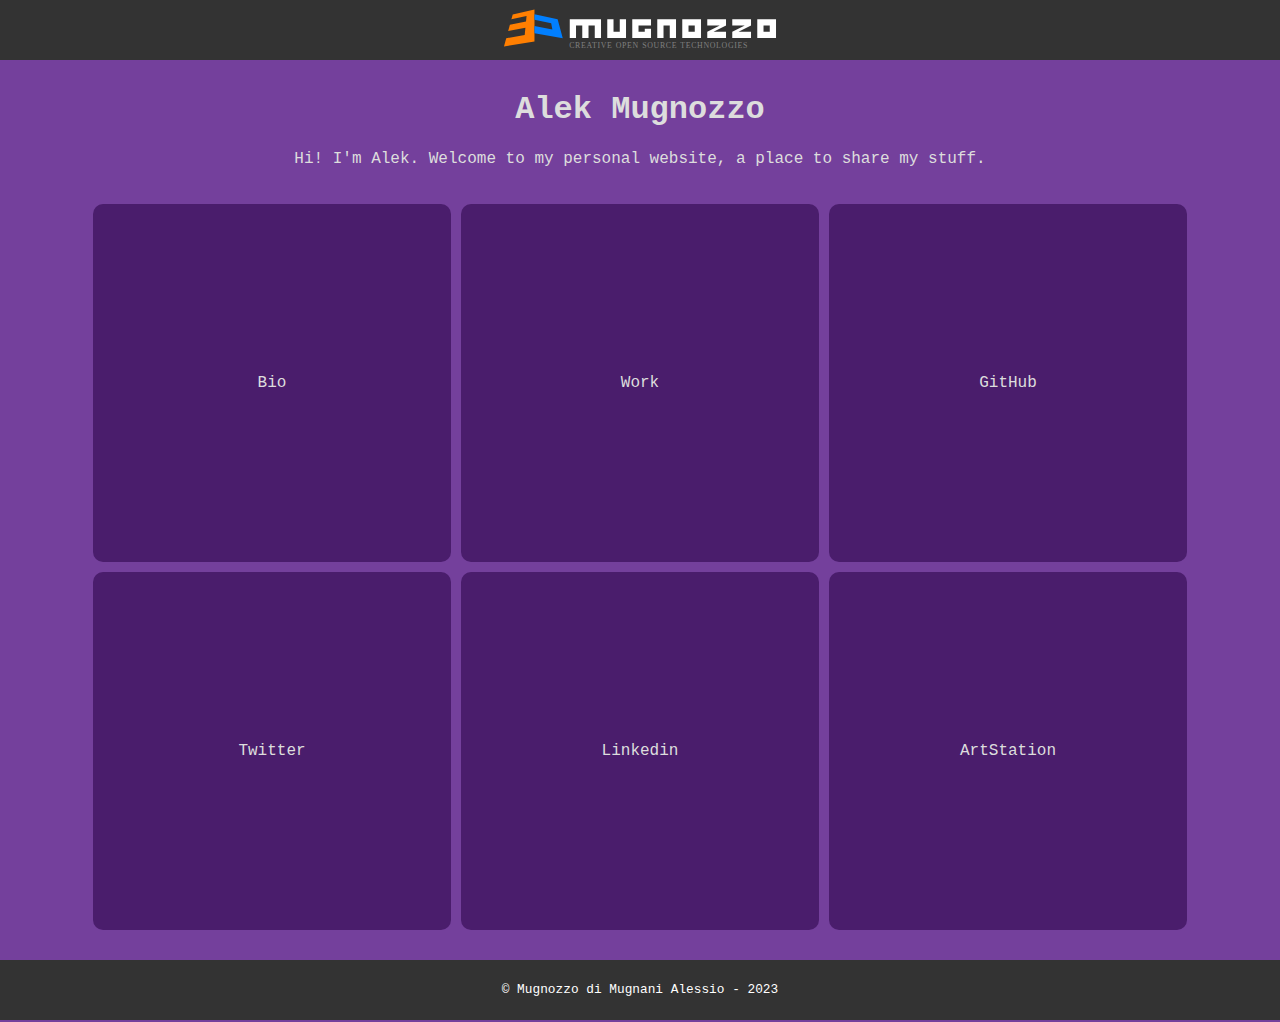
<file: index.html>
<!DOCTYPE html>
<html lang="en">
<head>
    <meta charset="UTF-8" />
    <meta name="viewport" content="width=device-width, initial-scale=1.0" />
    <link rel="stylesheet" type="text/css" href="/style.css" />
    <title>Alek Mugnozzo - mugnozzo.xyz</title>
</head>
<body class="home-page">
    <header>
			<a href="/">
				<img
						id="header-logo"
						class="logo"
						src="/img/mugnozzo-logo-landscape.svg"
				/>
			</a>
    </header>

		<div class="main-content">

<div class="row title">
	<h1>Alek Mugnozzo</h1>
	<p>Hi! I'm Alek. Welcome to my personal website, a place to share my stuff.</p>
</div>
<nav class="row grid">
	<div class="grid-item">
		<a href="/bio">
			Bio
		</a>
	</div>
	<div class="grid-item">
		<a target="_blank" href="https://mugnozzo.net">
			Work
		</a>
	</div>
	<div class="grid-item">
		<a target="_blank" href="https://github.com/mugnozzo">
			GitHub
		</a>
	</div>
	<div class="grid-item">
		<a target="_blank" href="https://twitter.com/mugnozzo">
			Twitter
		</a>
	</div>
	<div class="grid-item">
		<a target="_blank" href="https://www.linkedin.com/in/mugnozzo/">
			Linkedin
		</a>
	</div>
	<div class="grid-item">
		<a target="_blank" href="https://www.artstation.com/mugnozzo">
			ArtStation
		</a>
	</div>
</nav>
		</div>

		<footer>
			&copy; Mugnozzo di Mugnani Alessio - 2023
		</footer>
</body>
</html>
</file>
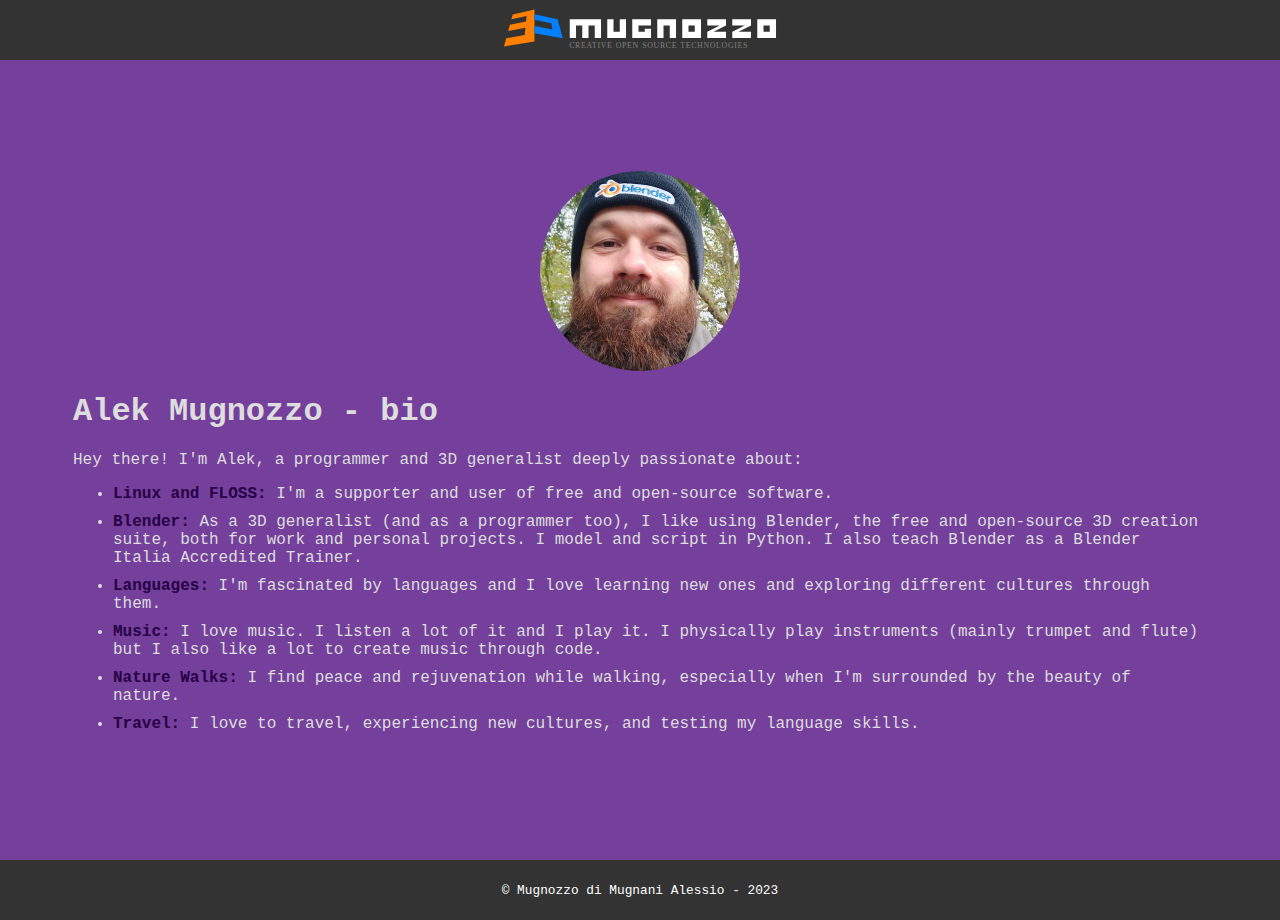
<file: bio/index.html>
<!DOCTYPE html>
<html lang="en">
<head>
    <meta charset="UTF-8" />
    <meta name="viewport" content="width=device-width, initial-scale=1.0" />
    <link rel="stylesheet" type="text/css" href="/style.css" />
    <title>Bio - mugnozzo.xyz</title>
</head>
<body class="page-bio">
    <header>
			<a href="/">
				<img
						id="header-logo"
						class="logo"
						src="/img/mugnozzo-logo-landscape.svg"
				/>
			</a>
    </header>

		<div class="main-content">

<div class="row bio-pic">
	<img src="/img/alek.jpg" />
</div>
<div class="row bio-text">
	<h1>Alek Mugnozzo - bio</h1>
	<p>
		Hey there! I'm Alek, a programmer and 3D generalist deeply passionate about:
	</p>
	<ul>
		<li><b>Linux and FLOSS:</b> I'm a supporter and user of free and open-source software.</li>
		<li><b>Blender:</b> As a 3D generalist (and as a programmer too), I like using Blender, the free and
			open-source 3D creation suite, both for work and personal projects. I model and script in
			Python. I also teach Blender as a Blender Italia Accredited Trainer.</li>
		<li><b>Languages:</b> I'm fascinated by languages and I love learning new ones and exploring different
			cultures through them.</li>
		<li><b>Music:</b> I love music. I listen a lot of it and I play it. I physically play instruments
			(mainly trumpet and flute) but I also like a lot to create music through code.</li>
		<li><b>Nature Walks:</b> I find peace and rejuvenation while walking, especially when I'm surrounded by
			the beauty of nature.</li>
		<li><b>Travel:</b> I love to travel, experiencing new cultures, and testing my language skills.</li>
	</ul>
</div>
		</div>

		<footer>
			&copy; Mugnozzo di Mugnani Alessio - 2023
		</footer>
</body>
</html>
</file>
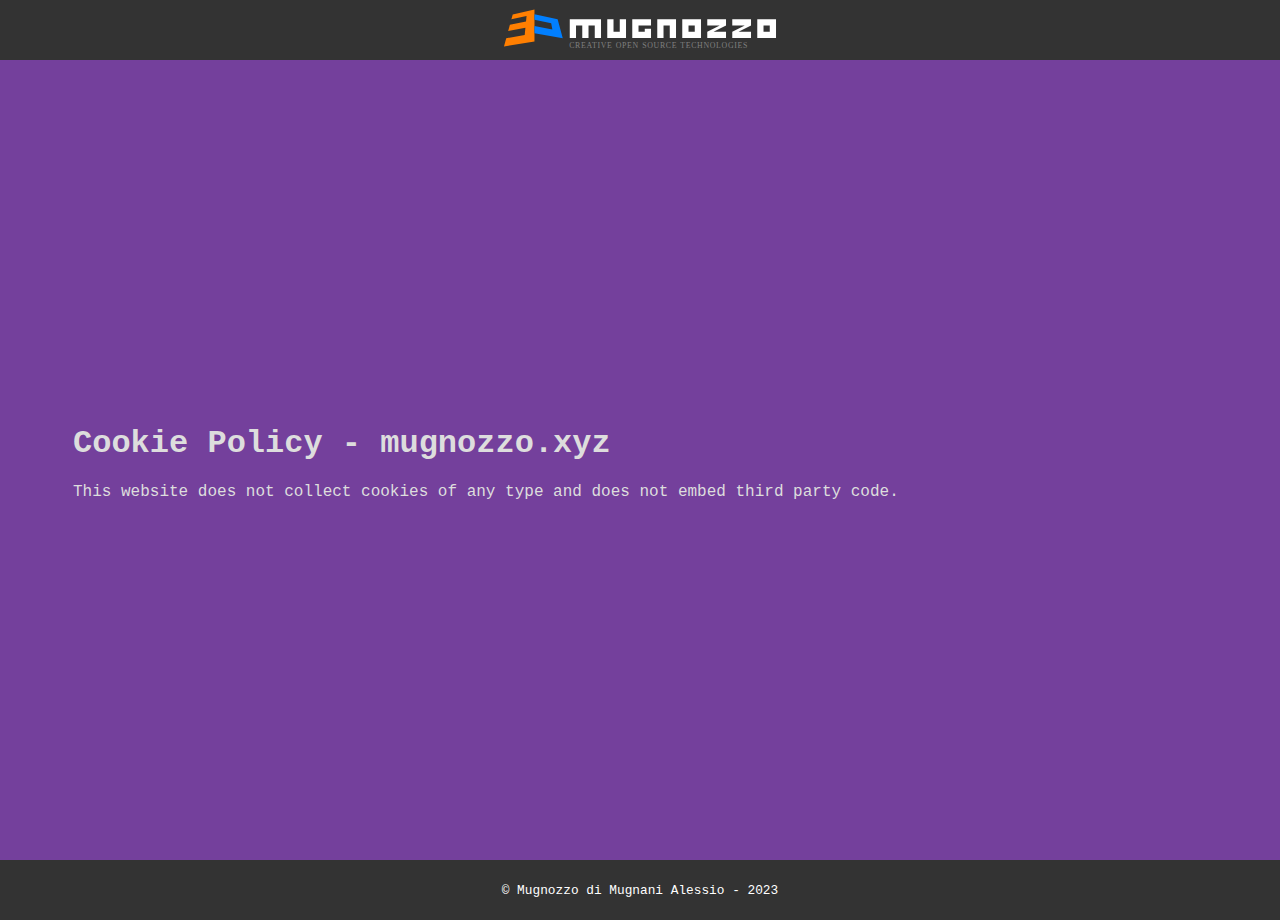
<file: cookie-policy/index.html>
<!DOCTYPE html>
<html lang="en">
<head>
    <meta charset="UTF-8" />
    <meta name="viewport" content="width=device-width, initial-scale=1.0" />
    <link rel="stylesheet" type="text/css" href="/style.css" />
    <title>Cookie Policy - mugnozzo.xyz</title>
</head>
<body class="page-cookie-policy">
    <header>
			<a href="/">
				<img
						id="header-logo"
						class="logo"
						src="/img/mugnozzo-logo-landscape.svg"
				/>
			</a>
    </header>

		<div class="main-content">

<div class="row cookie-policy-content">
	<h1>Cookie Policy - mugnozzo.xyz</h1>
	<p>
		This website does not collect cookies of any type and does not embed third party code.
	</p>
</div>
		</div>

		<footer>
			&copy; Mugnozzo di Mugnani Alessio - 2023
		</footer>
</body>
</html>
</file>
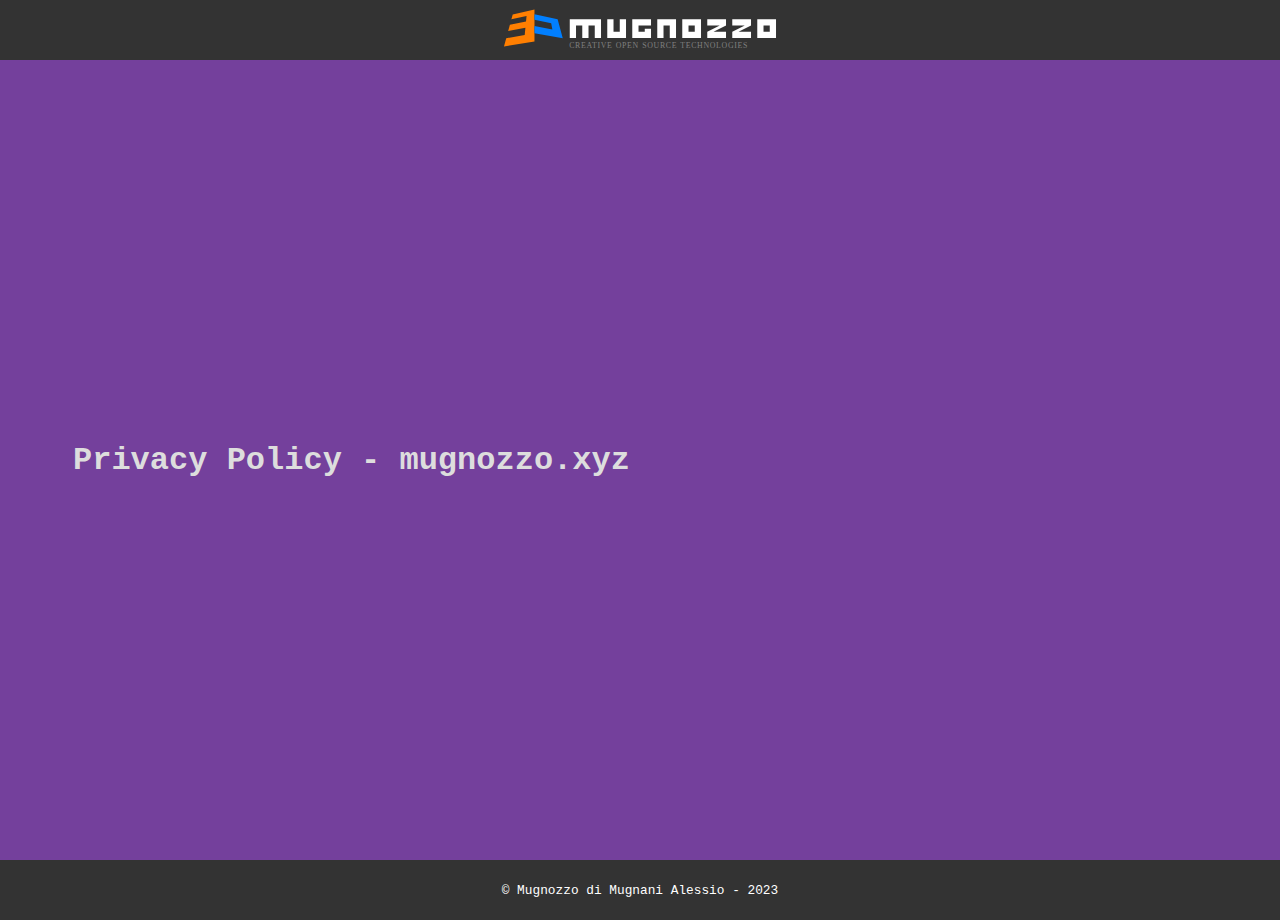
<file: privacy-policy/index.html>
<!DOCTYPE html>
<html lang="en">
<head>
    <meta charset="UTF-8" />
    <meta name="viewport" content="width=device-width, initial-scale=1.0" />
    <link rel="stylesheet" type="text/css" href="/style.css" />
    <title>Privacy Policy - mugnozzo.xyz</title>
</head>
<body class="page-privacy-policy">
    <header>
			<a href="/">
				<img
						id="header-logo"
						class="logo"
						src="/img/mugnozzo-logo-landscape.svg"
				/>
			</a>
    </header>

		<div class="main-content">

<div class="row privacy-policy-text">
	<h1>Privacy Policy - mugnozzo.xyz</h1>
	<p>
	</p>
</div>
		</div>

		<footer>
			&copy; Mugnozzo di Mugnani Alessio - 2023
		</footer>
</body>
</html>
</file>
<file: style.css>
/* Variables */
/* General */
html,
body {
  margin: 0;
  padding: 0;
  background-color: #74409c;
  color: #ddd;
  font-family: monospace;
  font-size: 16px;
  min-height: 100%;
  height: 100%; }

* {
  box-sizing: border-box; }

a,
a:link,
a:visited,
a:hover {
  color: inherit;
  text-decoration: none; }

ul li {
  margin-top: 10px; }
  ul li b {
    color: #280046; }

/* Header, Footer */
header,
footer {
  height: 60px;
  background-color: #333;
  color: white;
  display: flex;
  justify-content: center;
  align-items: center; }

footer {
  font-size: .8rem; }

header .logo {
  height: 50px;
  width: auto; }

/* Main content */
.main-content {
  min-height: calc(100% - 120px);
  display: flex;
  margin: 10px;
  align-items: center;
  justify-content: center;
  flex-direction: column; }

/* Grid */
.grid {
  display: grid;
  gap: 10px;
  /* gap between squares */
  padding: 20px;
  grid-template-columns: repeat(2, 1fr);
  width: 100%; }

/* Grid items */
.grid-item {
  background-color: #4a1d6c;
  position: relative;
  aspect-ratio: 1 / 1;
  display: flex;
  align-items: center;
  justify-content: center;
  color: #ddd;
  border-radius: 10px; }
  .grid-item a {
    width: 100%;
    height: 100%;
    display: flex;
    justify-content: center;
    align-items: center; }

@media screen and (min-aspect-ratio: 4/3) {
  .grid {
    grid-template-columns: repeat(3, 1fr); }
  .row {
    width: 90%; } }

@media screen and (min-aspect-ratio: 3/2) {
  .grid {
    grid-template-columns: repeat(3, 1fr); }
  .row {
    width: 80%; } }

@media screen and (min-aspect-ratio: 2/1) {
  .grid {
    grid-template-columns: repeat(6, 1fr); } }

@media screen and (min-aspect-ratio: 5/2) {
  .grid {
    grid-template-columns: repeat(6, 1fr); } }

@media screen and (min-aspect-ratio: 3/1) {
  .grid {
    grid-template-columns: repeat(6, 1fr); } }

@media screen and (max-width: 768px) {
  .grid {
    width: 100%; } }

@media screen and (max-width: 992px) and (orientation: landscape) {
  .grid-item {
    font-size: .7rem; } }

/* Page - general style */
body.page .main-content {
  margin: 0 10px; }

.title {
  text-align: center; }

/* Page: bio */
body.page-bio .bio-pic {
  display: flex;
  justify-content: center;
  align-items: center; }
  body.page-bio .bio-pic img {
    border-radius: 50%;
    height: 200px;
    width: auto; }
</file>
